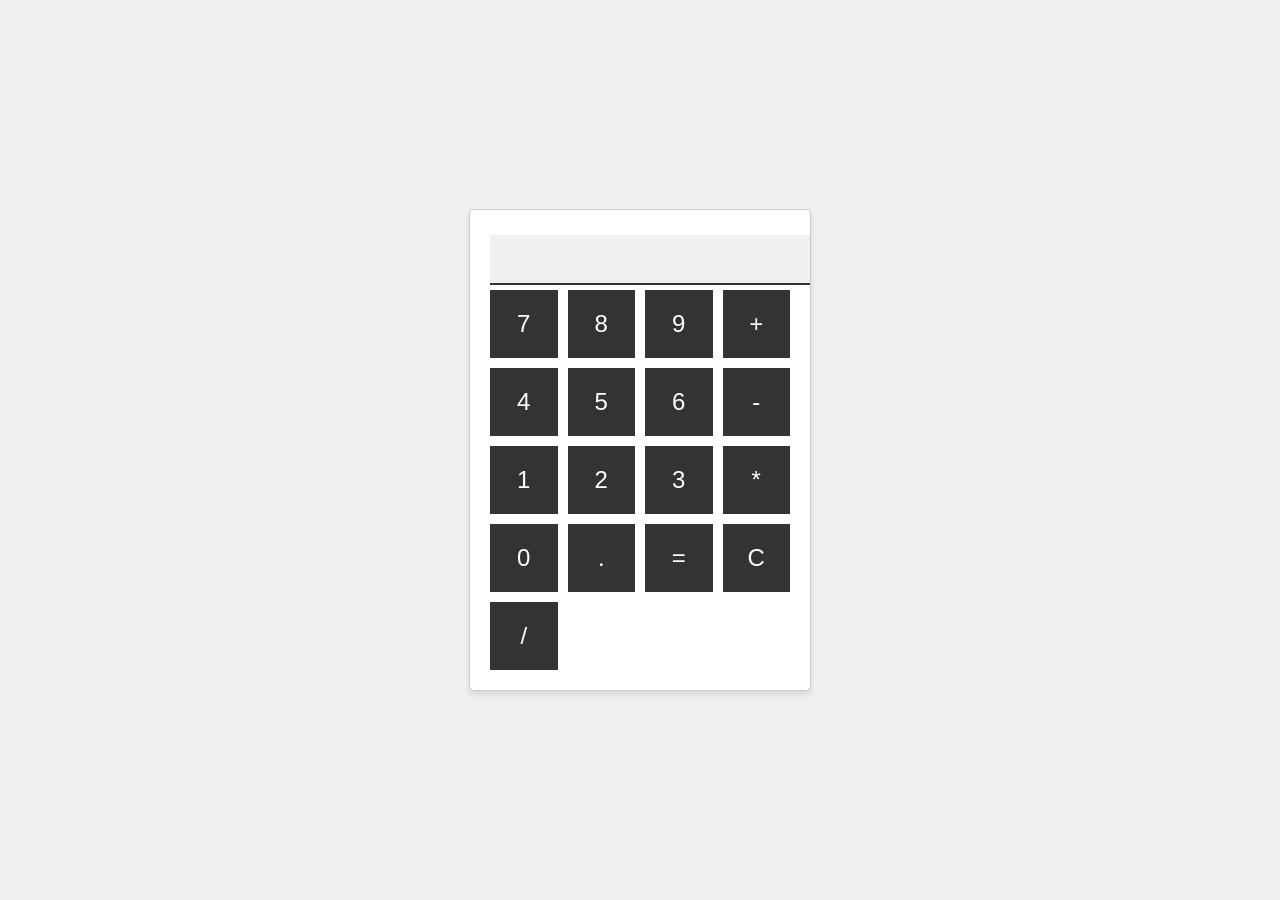
<file: Calculator Using Html , Css & JavaScript/index.html>
<!DOCTYPE html>
<html>
<head>
    <link rel="stylesheet" type="text/css" href="styles.css">
</head>
<body>
    <div class="calculator">
        <input type="text" id="display" disabled>
        <div class="buttons">
            <button onclick="appendToDisplay('7')">7</button>
            <button onclick="appendToDisplay('8')">8</button>
            <button onclick="appendToDisplay('9')">9</button>
            <button onclick="appendToDisplay('+')">+</button>
            <button onclick="appendToDisplay('4')">4</button>
            <button onclick="appendToDisplay('5')">5</button>
            <button onclick="appendToDisplay('6')">6</button>
            <button onclick="appendToDisplay('-')">-</button>
            <button onclick="appendToDisplay('1')">1</button>
            <button onclick="appendToDisplay('2')">2</button>
            <button onclick="appendToDisplay('3')">3</button>
            <button onclick="appendToDisplay('*')">*</button>
            <button onclick="appendToDisplay('0')">0</button>
            <button onclick="appendToDisplay('.')">.</button>
            <button onclick="calculateResult()">=</button>
            <button onclick="clearDisplay()">C</button>
            <button onclick="appendToDisplay('/')">/</button>
        </div>
    </div>
    <script src="script.js"></script>
</body>
</html>
</file>
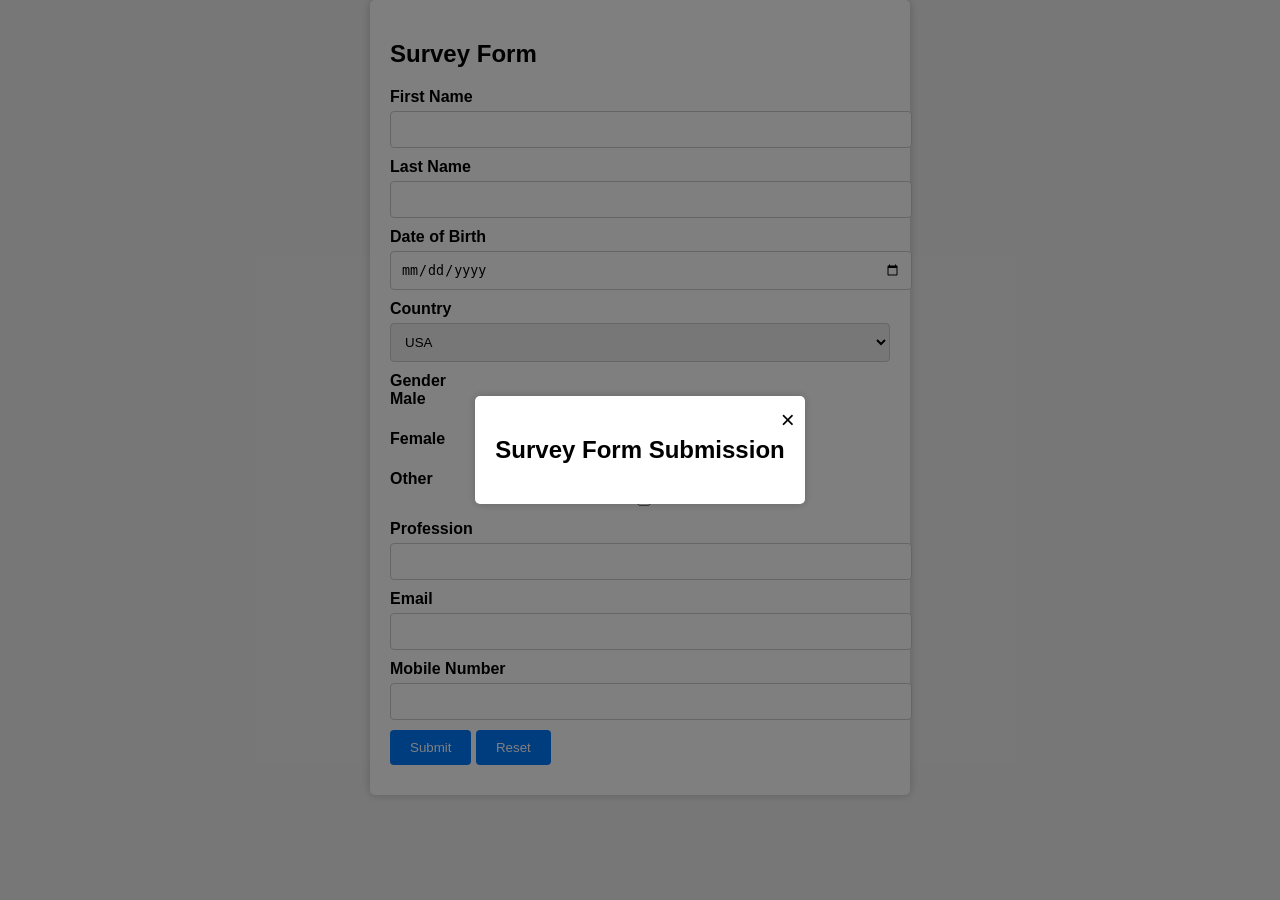
<file: Surveyform/index.html>
<!DOCTYPE html>
<html>
<head>
    <link rel="stylesheet" type="text/css" href="styles.css">
</head>
<body>
    <div class="container">
        <h2>Survey Form</h2>
        <form id="surveyForm">
            <div class="form-group">
                <label for="firstName">First Name</label>
                <input type="text" id="firstName" name="firstName" required>
            </div>
            <div class="form-group">
                <label for="lastName">Last Name</label>
                <input type="text" id="lastName" name="lastName" required>
            </div>
            <div class="form-group">
                <label for="dob">Date of Birth</label>
                <input type="date" id="dob" name="dob" required>
            </div>
            <div class="form-group">
                <label for="country">Country</label>
                <select id="country" name="country" required>
                    <option value="USA">USA</option>
                    <option value="Canada">Canada</option>
                    <option value="UK">UK</option>
                    <option value="India">India</option>

                </select>
            </div>
            <div class="form-group">
                <label>Gender</label>
                <label for="male">Male</label>
                <input type="checkbox" id="male" name="gender" value="Male">
                <label for="female">Female</label>
                <input type="checkbox" id="female" name="gender" value="Female">
                <label for="other">Other</label>
                <input type="checkbox" id="other" name="gender" value="Other">
            </div>
            <div class="form-group">
                <label for="profession">Profession</label>
                <input type="text" id="profession" name="profession" required>
            </div>
            <div class="form-group">
                <label for="email">Email</label>
                <input type="email" id="email" name="email" required>
            </div>
            <div class="form-group">
                <label for="mobile">Mobile Number</label>
                <input type="tel" id="mobile" name="mobile" required>
            </div>
            <div class="form-group">
                <button type="button" onclick="submitForm()">Submit</button>
                <button type="button" onclick="resetForm()">Reset</button>
            </div>
        </form>
    </div>
    <div id="popup" class="popup">
        <div class="popup-content">
            <span class="close" onclick="closePopup()">&times;</span>
            <h2>Survey Form Submission</h2>
            <div id="popup-content"></div>
        </div>
    </div>
    <script src="script.js"></script>
</body>
</html>
</file>
<file: Calculator Using Html , Css & JavaScript/styles.css>
body {
    display: flex;
    justify-content: center;
    align-items: center;
    height: 100vh;
    margin: 0;
    font-family: Arial, sans-serif;
    background-color: #f0f0f0;
}

.calculator {
    background: #fff;
    border: 1px solid #ccc;
    border-radius: 5px;
    box-shadow: 0 4px 6px rgba(0, 0, 0, 0.1);
    width: 300px;
    padding: 20px;
    text-align: right;
}

input[type="text"] {
    width: 100%;
    margin: 5px 0;
    padding: 10px;
    font-size: 24px;
    border: none;
    border-bottom: 2px solid #333;
    background: #f0f0f0;
}

.buttons {
    display: grid;
    grid-template-columns: repeat(4, 1fr);
    gap: 10px;
}

button {
    padding: 20px;
    font-size: 24px;
    border: none;
    background: #333;
    color: #fff;
    cursor: pointer;
    transition: background 0.2s;
}

button:hover {
    background: #555;
}

.operator {
    background: #ff6666;
    color: #fff;
}
</file>
<file: Surveyform/styles.css>
body {
    font-family: Arial, sans-serif;
    background-color: #f0f0f0;
    margin: 0;
}

.container {
    max-width: 500px;
    margin: 0 auto;
    background: #fff;
    padding: 20px;
    border-radius: 5px;
    box-shadow: 0 0 10px rgba(0, 0, 0, 0.2);
}

.form-group {
    margin: 10px 0;
}

form label {
    display: block;
    font-weight: bold;
}

select, input {
    width: 100%;
    padding: 10px;
    margin-top: 5px;
    border: 1px solid #ccc;
    border-radius: 4px;
}

button {
    padding: 10px 20px;
    background: #007bff;
    color: #fff;
    border: none;
    border-radius: 4px;
    cursor: pointer;
}

.popup {
    display: none;
    position: fixed;
    top: 0;
    left: 0;
    width: 100%;
    height: 100%;
    background-color: rgba(0, 0, 0, 0.5);
    justify-content: center;
    align-items: center;
    display: flex;
}

.popup-content {
    background: #fff;
    padding: 20px;
    border-radius: 5px;
    box-shadow: 0 0 10px rgba(0, 0, 0, 0.2);
    max-width: 80%;
    position: relative;
}

.close {
    position: absolute;
    top: 10px;
    right: 10px;
    font-size: 24px;
    cursor: pointer;
}
</file>
